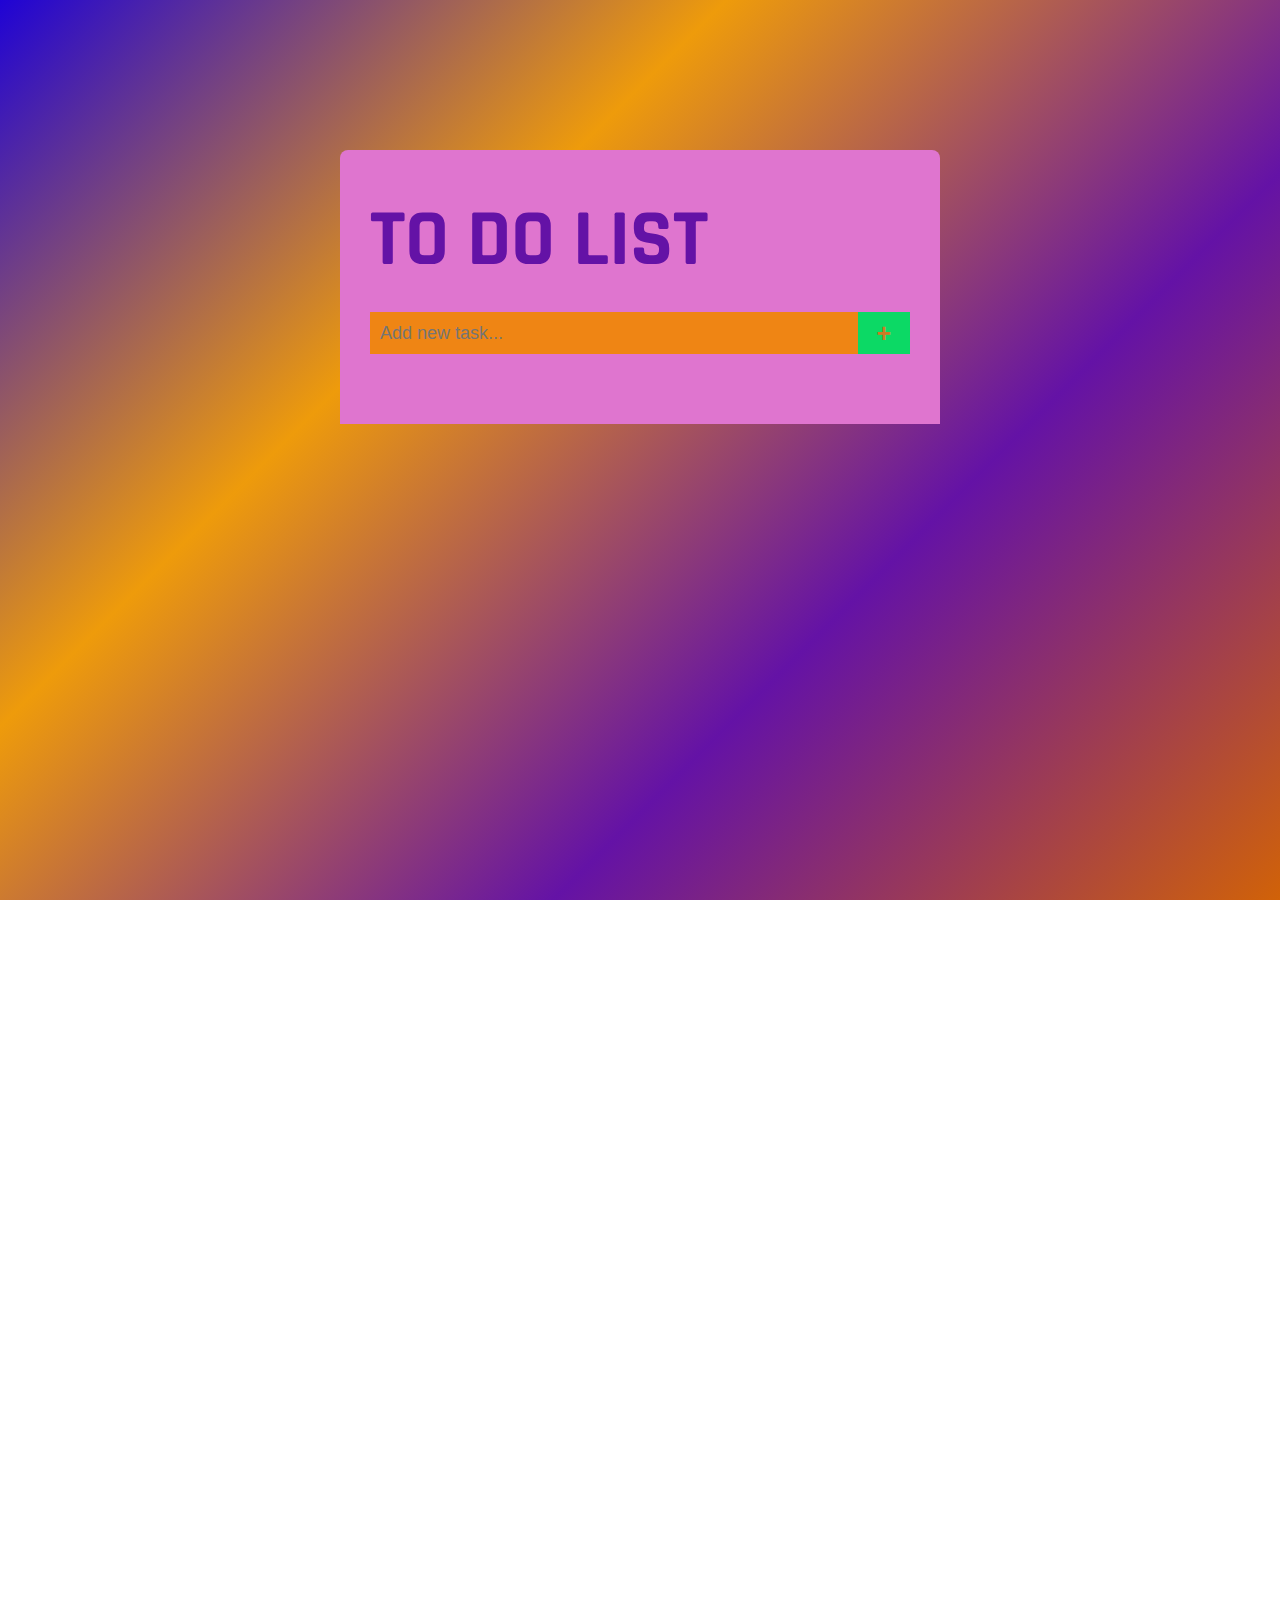
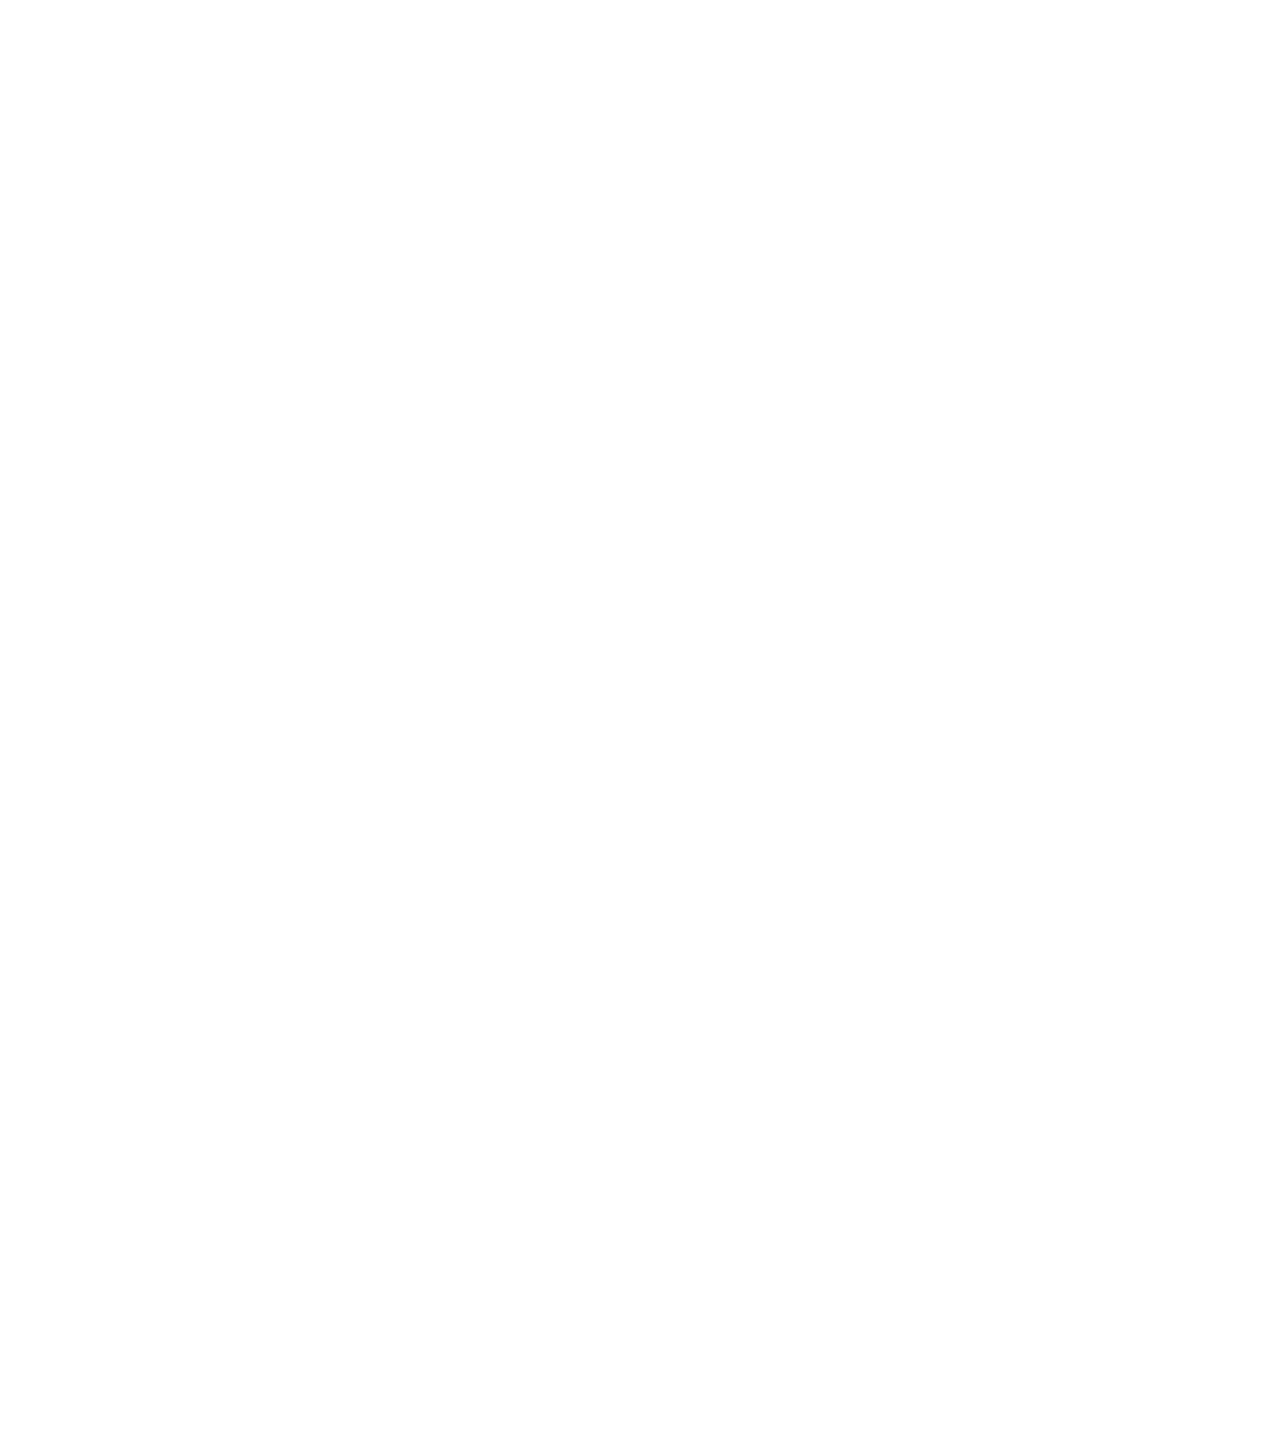
<file: KESARI TRAVELS/Landing Website - Task 1/To Do List- Task 2/index.html>
<!DOCTYPE html>
<html lang="en">
<head>
  <meta charset="UTF-8">
  <meta name="viewport" content="width=device-width, initial-scale=1.0">
  <title>To DO List</title>
  <link rel="stylesheet" href="https://cdnjs.cloudflare.com/ajax/libs/font-awesome/5.15.2/css/all.min.css">
  <link rel="stylesheet" href="css/style.css">
  <style>
   @import url("https://fonts.googleapis.com/css2?family=Rajdhani:wght@500&display=swap");

    * {
      margin: 0;
    }

    .body {
      font-family: 'Rajdhani', sans-serif;
      margin: 0;
      padding: 0; 
      background-repeat:no-repeat;
      background-position: center;
      position: relative;
}

   .container {
      display: flex;
      flex-direction: column;
      align-items: center;
      padding-top: 50px;
      background: linear-gradient(135deg, #1f03d5, #ee9b0b, #6412a6, #d16208);
      background-attachment: fixed;
      background-size: cover;
      box-shadow: 0px 0px 10px rgba(172, 101, 101, 0.1);
      max-width: 3000px;
      min-height: 3000px;
      font-family: sans-serif;
}

    .app {
      width: 60%;
    }

    @media (max-width:768px) {
      .app {
        width: 90%;
      }
    }

    .app {
      color: rgb(227, 22, 196);
      font-size: 40px;
      width: 100%;
      max-width: 540px;
      margin: 100px auto 20px;
      padding: 40px 30px 70px;
      text-align: center;
      border-radius: .5rem .5rem 0 0;
      background-color: #df75cf;
      font-family: 'Rajdhani', sans-serif;
    }

    .app h1 {
      color: #6412a6;
      display: flex;
      align-items: center;
      margin-bottom: 20px;
}

    .app h1 img {
      width: 2-px;
      margin-left: 10px;
}

    .app form {
      display: flex;
      width: 100%;
      background-color: #d40b0bf1;
}

.app form input {
     border: none;
     background-color: #ef8514;
     font-size: 18px;
     color: rgb(34, 2, 2);
     padding: 10px;
     width: 90%;
}

   .app form button {
     border: none;
     color: rgb(156, 113, 60);
     background-color: #0cd965;
     color: #ce7924;
     font-size: 25px;
     font-weight: 600;
     height: 42px;
     width: 10%;
}

   .app ul {
     list-style: none;
     color: #bfc51d;
     padding: 0;
}

   .app ul li {
     padding: 10px;
     background-color: #bfc51d;
     border-bottom: 1px solid #d16208;
}

   .check {
     width: 0.8em;
     height: 0.8em;
     cursor: pointer;
     border-radius: 50%;
     background-color: #d16208;
     border: 1px solid rgb(17, 196, 199);
}

   .check:checked {
     background-color: #1dd2af;
}

   .task {
     font-size: 18px;
     padding: 0 10px;
}

   .task:focus {
     outline: none;
}

   .app ul li i {
     float: right;
     cursor: pointer;
}

   .app ul li i:hover {
     color: rgb(255, 82, 82);
}

   .complete {
     color: rgba(28, 15, 174, 0.8);
     text-decoration: line-through;
}
 
  </style>
  </head>
  <body>
  <div class="container">
    <div class="app">
      <h1>TO DO LIST</h1>
      <form>
        <input type="text" placeholder="Add new task...">
        <button type="submit">&plus;</button>
      </form>
      <ul></ul>
    </div>
  </div>
  <script>

    // On app load, get all tasks from localStorage
    window.onload = loadTasks;

    // On form submit add task
    document.querySelector("form").addEventListener("submit", e => {
      e.preventDefault();
      addTask();
    });

    function loadTasks() {
      // check if localStorage has any tasks
      // if not then return
      if (localStorage.getItem("tasks") == null) return;

      // Get the tasks from localStorage and convert it to an array
      let tasks = Array.from(JSON.parse(localStorage.getItem("tasks")));

      // Loop through the tasks and add them to the list
      tasks.forEach(task => {
        const list = document.querySelector("ul");
        const li = document.createElement("li");
        li.innerHTML = `<input type="checkbox" onclick="taskComplete(this)" class="check" ${task.completed ? 'checked' : ''}>
          <input type="text" value="${task.task}" class="task ${task.completed ? 'completed' : ''}" onfocus="getCurrentTask(this)" onblur="editTask(this)">
          <i class="fa fa-trash" onclick="removeTask(this)"></i>`;
        list.insertBefore(li, list.children[0]);
      });
    }

    function addTask() {
      const task = document.querySelector("form input");
      const list = document.querySelector("ul");
      // return if task is empty
      if (task.value === "") {
        alert("Please add some task!");
        return false;
      }
      // check is task already exist
      if (document.querySelector(`input[value="${task.value}"]`)) {
        alert("Task already exist!");
        return false;
      }

      // add task to local storage
      localStorage.setItem("tasks", JSON.stringify([...JSON.parse(localStorage.getItem("tasks") || "[]"), { task: task.value, completed: false }]));

      // create list item, add innerHTML and append to ul
      const li = document.createElement("li");
      li.innerHTML = `<input type="checkbox" onclick="taskComplete(this)" class="check">
      <input type="text" value="${task.value}" class="task" onfocus="getCurrentTask(this)" onblur="editTask(this)">
      <i class="fa fa-trash" onclick="removeTask(this)"></i>`;
      list.insertBefore(li, list.children[0]);
      // clear input
      task.value = "";
    }

    function taskComplete(event) {
      let tasks = Array.from(JSON.parse(localStorage.getItem("tasks")));
      tasks.forEach(task => {
        if (task.task === event.nextElementSibling.value) {
          task.completed = !task.completed;
        }
      });
      localStorage.setItem("tasks", JSON.stringify(tasks));
      event.nextElementSibling.classList.toggle("completed");
    }

    function removeTask(event) {
      let tasks = Array.from(JSON.parse(localStorage.getItem("tasks")));
      tasks.forEach(task => {
        if (task.task === event.parentNode.children[1].value) {
          // delete task
          tasks.splice(tasks.indexOf(task), 1);
        }
      });
      localStorage.setItem("tasks", JSON.stringify(tasks));
      event.parentElement.remove();
    }

    // store current task to track changes
    var currentTask = null;

    // get current task
    function getCurrentTask(event) {
      currentTask = event.value;
    }

    // edit the task and update local storage
    function editTask(event) {
      let tasks = Array.from(JSON.parse(localStorage.getItem("tasks")));
      // check if task is empty
      if (event.value === "") {
        alert("Task is empty!");
        event.value = currentTask;
        return;
      }
      // task already exist
      tasks.forEach(task => {
        if (task.task === event.value) {
          alert("Task already exist!");
          event.value = currentTask;
          return;
        }
      });
      // update task
      tasks.forEach(task => {
        if (task.task === currentTask) {
          task.task = event.value;
        }
      });
      // update local storage
      localStorage.setItem("tasks", JSON.stringify(tasks));
    }
  </script>
</body>
</html>
</file>
<file: KESARI TRAVELS/Landing Website - Task 1/To Do List- Task 2/css/style.css>
.body {
  font-family: 'Rajdhani', sans-serif;
  margin: 0;
  padding: 0;  
  background-repeat:no-repeat;
  background-position: center;
  position: relative;
}

.container {
  display: flex;
  flex-direction: column;
  align-items: center;
  padding-top: 50px;
 
  background-image: url("file:///C:/Users/racha/Downloads/Kesari%20Travels/KESARI%20TRAVELS/To%20Do%20List-%20Task%202/img/dark-blue-background-image.jpg");
  box-shadow: 0px 0px 10px rgba(172, 101, 101, 0.1);
  max-width: 3000px;
  min-height: 3000px;
  font-family: sans-serif;
}

.app {
  width: 60%;
}

@media (max-width:768px) {
  .app {
    width: 90%;
  }
}

@import url('https://fonts.googleapis.com/css2?family=Rajdhani:wght@500&display=swap');

.app {
  color: rgb(227, 22, 196);
  font-size: 40px;
  width: 100%;
  max-width: 540px;
  margin: 100px auto 20px;
  padding: 40px 30px 70px;
  text-align: center;
  border-radius: .5rem .5rem 0 0;
  background-color: #df75cf;
  font-family: 'Rajdhani', sans-serif;
}

.app h1 {
  color: #6412a6;
  display: flex;
  align-items: center;
  margin-bottom: 20px;
}

.app h1 img {
  width: 2-px;
  margin-left: 10px;
}

.app form {
  display: flex;
  width: 100%;
  background-color: #d40b0bf1;
}

.app form input {
  border: none;
  background-color: #ef8514;
  font-size: 18px;
  color: rgb(163, 233, 14);
  padding: 10px;
  width: 90%;
}

.app form button {
  border: none;
  color: rgb(156, 113, 60);
  background-color: #0cd965;
  color: #ce7924;
  font-size: 25px;
  font-weight: 600;
  height: 42px;
  width: 10%;
}

.app ul {
  list-style: none;
  color: #bfc51d;
  padding: 0;
}

.app ul li {
  padding: 10px;
  background-color: #bfc51d;
  border-bottom: 1px solid #d16208;
}

.check {
  width: 0.8em;
  height: 0.8em;
  cursor: pointer;
  border-radius: 50%;
  background-color: #d16208;
  border: 1px solid rgb(17, 196, 199);
}

.check:checked {
  background-color: #1dd2af;
}

.task {
  font-size: 18px;
  padding: 0 10px;
}

.task:focus {
  outline: none;
}

.app ul li i {
  float: right;
  cursor: pointer;
}

.app ul li i:hover {
  color: rgb(255, 82, 82);
}

.complete {
  color: rgba(28, 15, 174, 0.8);
  text-decoration: line-through;
}
</file>
